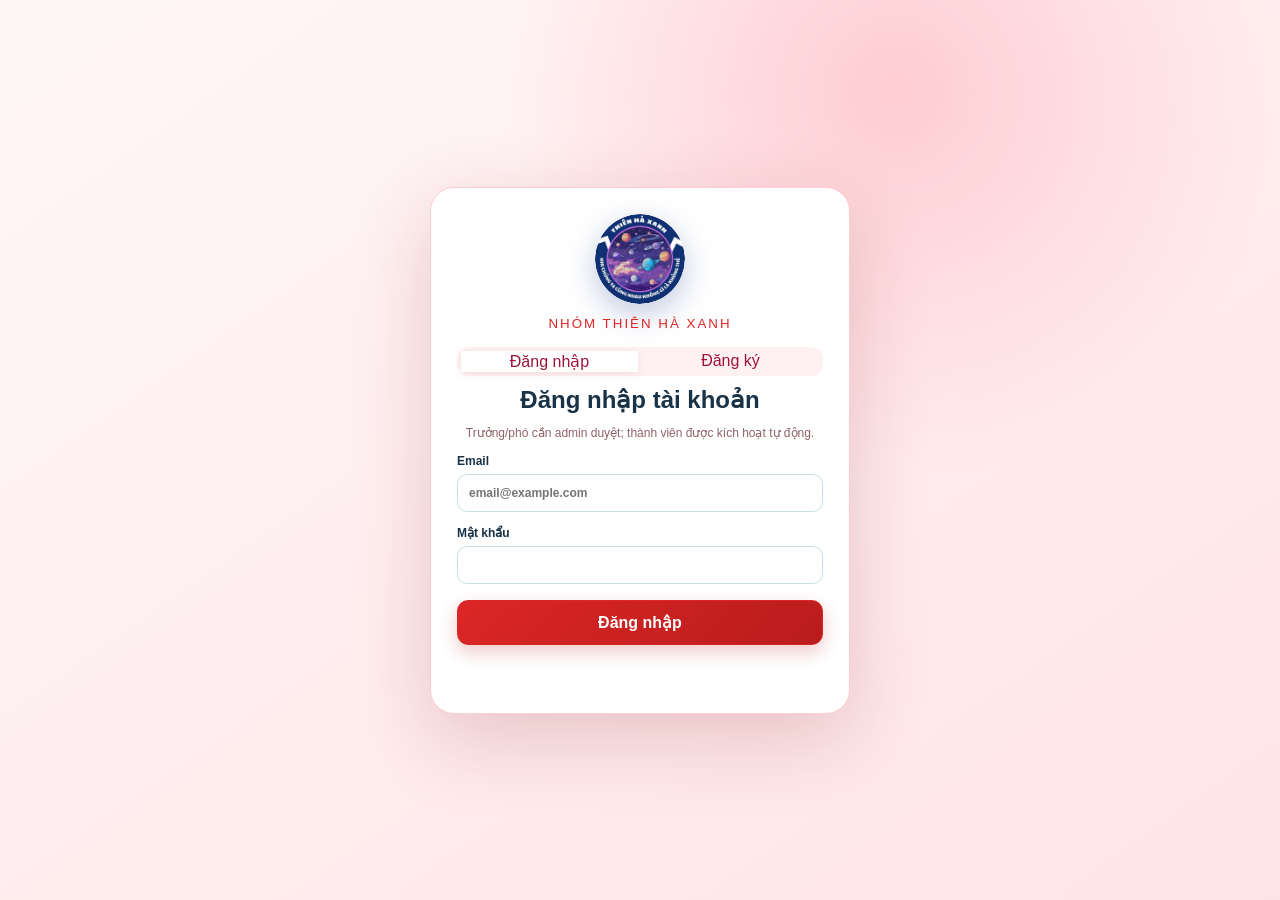
<file: index.html>
<!doctype html>
<html lang="vi">
<head>
<meta charset="UTF-8">
<meta name="viewport" content="width=device-width,initial-scale=1,maximum-scale=1,user-scalable=no,viewport-fit=cover">
<meta name="theme-color" content="#b91c1c">
<meta name="mobile-web-app-capable" content="yes">
<meta name="apple-mobile-web-app-capable" content="yes">
<title>Quản lý thành viên nhóm Thiên Hà Xanh</title>
<link rel="manifest" href="manifest.webmanifest">
<link rel="icon" type="image/png" href="thien-ha-xanh-logo.png">
<link rel="shortcut icon" type="image/png" href="thien-ha-xanh-logo.png">
<link rel="apple-touch-icon" href="thien-ha-xanh-logo.png">
<link rel="stylesheet" href="style.css">
<link rel="stylesheet" href="blood-theme.css">
<link rel="stylesheet" href="photo.css">
<link rel="stylesheet" href="auth.css">
<link rel="stylesheet" href="name-highlight.css">
<link rel="stylesheet" href="community.css">
<link rel="stylesheet" href="mobile-notice.css">
<link rel="stylesheet" href="manager-invite.css">
<link rel="stylesheet" href="card-slogan.css">
<link rel="stylesheet" href="app-logo.css">
<link rel="stylesheet" href="association-stat.css">
<link rel="stylesheet" href="final-layout-fixes.css">
<link rel="stylesheet" href="duty-schedule.css">
<link rel="stylesheet" href="mobile-duty.css">
<link rel="stylesheet" href="push-notifications.css">
<script src="https://cdn.onesignal.com/sdks/web/v16/OneSignalSDK.page.js" defer></script>
</head>
<body>
<main class="app">
<header>
<div class="logo"><img src="thien-ha-xanh-logo.png" alt="Logo Thiên Hà Xanh"></div>
<div class="title">
<small>KHI CHÚNG TA CÙNG NHAU KHÔNG GÌ LÀ KHÔNG THỂ</small>
<h1>QUẢN LÝ THÀNH VIÊN<br>
<span>NHÓM THIÊN HÀ XANH</span>
</h1>
</div>
<div class="head-actions">
<span id="accountInfo" class="account-info">
</span>
<button id="dutyButton" class="light">📅 Đăng ký lịch trực</button>
<button id="notificationButton" class="light">🔔 Thông báo <b id="notificationBadge">0</b></button>
<button id="adminButton" class="light" hidden>✓ Duyệt tài khoản</button>
<button id="signOutButton" class="light">Đăng xuất</button>
<button id="exportButton" class="light">⇩ Xuất danh sách</button>
<button id="fullscreen" class="square">⛶</button>
</div>
</header>
<section class="stats">
<article>
<span>👥</span>
<div>
<small>TỔNG THÀNH VIÊN</small>
<b id="total">0</b>
</div>
</article>
<article>
<span>🩸</span>
<div>
<small>TÌNH NGUYỆN VIÊN</small>
<b id="volunteerCount">0</b>
</div>
</article>
<article>
<span>♥</span>
<div>
<small>HỘI VIÊN</small>
<b id="associationCount">0</b>
</div>
</article>
<article class="leader-stat">
<span>★</span>
<div>
<small>NHÓM TRƯỞNG</small>
<b id="leaderName">Chưa có</b>
</div>
</article>
<article class="leader-stat">
<span>◆</span>
<div>
<small>NHÓM PHÓ</small>
<b id="deputyName">Chưa có</b>
</div>
</article>
</section>
<section class="toolbar">
<div class="search">
<span>⌕</span>
<input id="searchInput" type="search" placeholder="Tìm theo tên, mã sinh viên, lớp, khoa hoặc số điện thoại...">
</div>
<select id="membershipFilter">
<option value="all">Tất cả đối tượng</option>
<option value="volunteer">Tình nguyện viên</option>
<option value="association">Hội viên</option>
</select>
<select id="roleFilter">
<option value="all">Tất cả vai trò</option>
<option value="leader">Nhóm trưởng</option>
<option value="deputy">Nhóm phó</option>
<option value="member">Thành viên</option>
</select>
<button id="addButton" class="primary">＋ Thêm thành viên</button>
</section>
<section class="content">
<aside>
<h2>CƠ CẤU NHÓM</h2>
<button class="filter active" data-role="all">
<span>✦</span>
<div>Tất cả<b id="allBadge">0</b>
</div>
</button>
<button class="filter" data-role="leader">
<span>★</span>
<div>Nhóm trưởng<b id="leaderBadge">0</b>
</div>
</button>
<button class="filter" data-role="deputy">
<span>◆</span>
<div>Nhóm phó<b id="deputyBadge">0</b>
</div>
</button>
<button class="filter" data-role="member">
<span>●</span>
<div>Thành viên<b id="memberBadge">0</b>
</div>
</button>
<p>Dữ liệu được lưu riêng trên thiết bị này.</p>
</aside>
<section class="members">
<div class="section-head">
<div>
<h2>DANH SÁCH THÀNH VIÊN</h2>
<p id="resultInfo">0 người</p>
</div>
<div class="view-buttons">
<button class="active" data-view="cards">▦</button>
<button data-view="table">☷</button>
</div>
</div>
<div id="memberList" class="member-grid">
</div>
</section>
</section>
<button id="mobileAdd" class="fab">＋</button>
<button id="mobileDutyButton" class="mobile-duty" type="button">📅 <span>Lịch trực</span></button>
</main>
<dialog id="memberDialog">
<form id="memberForm">
<div class="dialog-head">
<div>
<small>THIÊN HÀ XANH · KHI CHÚNG TA CÙNG NHAU KHÔNG GÌ LÀ KHÔNG THỂ</small>
<h2 id="formTitle">Thêm thành viên</h2>
</div>
<button type="button" data-close>×</button>
</div>
<input id="editId" type="hidden">
<div class="photo-editor">
<div id="photoPreview" class="photo-preview">
<span>📷</span>
<small>Chưa có ảnh</small>
</div>
<div>
<label class="photo-button" for="photoInput">Chọn ảnh thành viên</label>
<input id="photoInput" type="file" accept="image/jpeg,image/png,image/webp" hidden>
<button id="removePhoto" type="button" class="remove-photo">Xóa ảnh</button>
<p>Ảnh được tự động nén trước khi lưu.</p>
</div>
</div>
<label>Họ và tên<input id="fullName" required maxlength="60" placeholder="Nguyễn Văn A">
</label>
<label>Mã sinh viên<input id="studentId" required maxlength="30" placeholder="VD: 23123456">
</label>
<div class="two">
<label>Vai trò<select id="role" required>
<option value="member">Thành viên</option>
<option value="deputy">Nhóm phó</option>
<option value="leader">Nhóm trưởng</option>
</select>
</label>
<label>Đối tượng<select id="membership" required>
<option value="volunteer">Tình nguyện viên</option>
<option value="association">Hội viên</option>
</select>
</label>
</div>
<div class="two">
<label>Lớp<input id="className" required maxlength="30" placeholder="CNTT K24A">
</label>
<label>Khoa<input id="faculty" required maxlength="60" placeholder="Công nghệ thông tin">
</label>
</div>
<label>Số điện thoại<input id="phone" required type="tel" inputmode="tel" maxlength="15" placeholder="0901 234 567" pattern="[0-9 +.-]{9,15}">
</label>
<div class="dialog-actions">
<button type="button" class="light" data-close>Hủy</button>
<button class="primary" type="submit">Lưu thành viên</button>
</div>
</form>
</dialog>
<div id="loginScreen" class="login-screen">
<div class="login-card">
<div class="login-heart"><img src="thien-ha-xanh-logo.png" alt="Logo Thiên Hà Xanh"></div>
<small>NHÓM THIÊN HÀ XANH</small>
<div class="auth-tabs">
<button id="showLogin" class="active" type="button">Đăng nhập</button>
<button id="showRegister" type="button">Đăng ký</button>
</div>
<form id="loginForm">
<h2>Đăng nhập tài khoản</h2>
<p>Trưởng/phó cần admin duyệt; thành viên được kích hoạt tự động.</p>
<label>Email<input id="loginEmail" type="email" required autocomplete="username" placeholder="email@example.com">
</label>
<label>Mật khẩu<input id="loginPassword" type="password" required minlength="6" autocomplete="current-password">
</label>
<button class="primary" type="submit">Đăng nhập</button>
</form>
<form id="registerForm" hidden>
<h2>Đăng ký tài khoản</h2>
<p>Thành viên dùng ngay; tài khoản trưởng/phó cần admin phê duyệt.</p>
<label>Họ và tên<input id="registerName" required maxlength="60" autocomplete="name">
</label>
<label>Email<input id="registerEmail" type="email" required autocomplete="email">
</label>
<label>Mật khẩu<input id="registerPassword" type="password" required minlength="6" autocomplete="new-password">
</label>
<label>Vai trò đăng ký<select id="registerRole">
<option value="leader">Nhóm trưởng</option>
<option value="deputy">Nhóm phó</option>
<option value="member">Thành viên</option>
</select>
</label>
<div id="memberRegistrationFields" hidden>
<label>Mã liên kết do trưởng/phó cung cấp (nếu có)<input id="registerInviteCode" maxlength="12" placeholder="VD: A1B2C3D4">
</label>
<label>Mã sinh viên<input id="registerStudentId" maxlength="30" placeholder="VD: 23123456">
</label>
<div class="two">
<label>Lớp<input id="registerClass" maxlength="30" placeholder="CNTT K24A">
</label>
<label>Khoa<input id="registerFaculty" maxlength="60" placeholder="Công nghệ thông tin">
</label>
</div>
<label>Số điện thoại<input id="registerPhone" type="tel" maxlength="15" pattern="[0-9 +.-]{9,15}" placeholder="0901 234 567">
</label>
</div>
<button class="primary" type="submit">Gửi đăng ký</button>
</form>
<p id="loginMessage" class="login-message">
</p>
</div>
</div>
<dialog id="adminDialog" class="admin-dialog">
<div class="dialog-head">
<div>
<small>QUẢN TRỊ HỆ THỐNG</small>
<h2>Duyệt tài khoản</h2>
</div>
<button id="closeAdmin" type="button">×</button>
</div>
<p>Chỉ tài khoản đã duyệt mới có thể xem và sửa dữ liệu nhóm.</p>
<section class="manager-invites"><h3>Tạo link mời quản lý</h3><p>Link dùng một lần và có hiệu lực trong 7 ngày.</p><div><button id="createLeaderInvite" class="primary" type="button">＋ Mời nhóm trưởng</button><button id="createDeputyInvite" class="primary" type="button">＋ Mời nhóm phó</button></div><label>Link vừa tạo<input id="managerInviteLink" readonly placeholder="Link sẽ xuất hiện tại đây"></label><button id="copyManagerInvite" type="button">Sao chép link</button></section>
<div id="accountList" class="account-list">
</div>
</dialog>
<dialog id="notificationDialog" class="notification-dialog">
<div class="notification-wrap">
<div class="dialog-head"><div><small>THIÊN HÀ XANH</small><h2>Thông báo hoạt động</h2></div><button id="closeNotifications" type="button">×</button></div>
<section class="push-permission"><div><b>Thông báo trực tiếp về điện thoại</b><small id="pushStatus">Chưa bật trên thiết bị này</small></div><button id="enablePushButton" class="primary" type="button">🔔 Bật thông báo</button></section>
<form id="notificationForm" hidden>
<div class="two"><label>Loại thông báo<select id="noticeType"><option value="hospital_shift">Trực viện</option><option value="donation_site">Trực điểm hiến máu</option><option value="general">Thông báo chung</option></select></label><label>Thời gian<input id="noticeTime" type="datetime-local"></label></div>
<label>Tiêu đề<input id="noticeTitle" required maxlength="100"></label>
<label>Địa điểm<input id="noticeLocation" maxlength="120"></label>
<label>Nội dung<textarea id="noticeContent" required maxlength="1000" rows="3"></textarea></label>
<button class="primary" type="submit">Đăng thông báo</button>
</form>
<div id="notificationList" class="notification-list"></div>
</div>
</dialog>
<dialog id="dutyDialog" class="duty-dialog">
<div class="duty-wrap">
<div class="dialog-head"><div><small>THIÊN HÀ XANH</small><h2>Đăng ký lịch trực</h2></div><button id="closeDuty" type="button">×</button></div>
<form id="dutyForm" hidden>
<h3>Tạo lịch mới</h3>
<div class="two"><label>Loại lịch<select id="dutyType" required><option value="hospital">Trực viện</option><option value="donation_site">Trực điểm hiến máu</option></select></label><label>Thời gian bắt đầu<input id="dutyStart" type="datetime-local" required></label></div>
<div class="two"><label>Thời gian kết thúc<input id="dutyEnd" type="datetime-local" required></label><label>Số người tối đa<input id="dutyCapacity" type="number" min="1" max="200" value="10" required></label></div>
<label>Địa điểm<input id="dutyLocation" maxlength="150" required placeholder="Tên bệnh viện hoặc điểm hiến máu"></label>
<label>Ghi chú<textarea id="dutyNote" maxlength="500" rows="2" placeholder="Yêu cầu hoặc thông tin cần lưu ý"></textarea></label>
<button class="primary" type="submit">＋ Tạo lịch trực</button>
</form>
<p id="dutyMessage" class="duty-message"></p>
<div id="dutyList" class="duty-list"></div>
</div>
</dialog>
<div id="toast" class="toast">
</div>
<script src="supabase-config.js">
</script>
<script src="push-config.js">
</script>
<script src="cloud-auth.js">
</script>
<script src="association-stat.js">
</script>
<script src="duty-schedule.js">
</script>
<script src="push-notifications-v2.js">
</script>
</body>
</html>
</file>
<file: style.css>
:root{font-family:Inter,"Segoe UI",sans-serif;color:#183247;background:#eaf5f8;--navy:#063b5c;--blue:#075985;--sky:#0ea5c6;--cyan:#67e8f9;--pale:#ecfeff;--line:#c8e3ea}*{box-sizing:border-box}html,body{margin:0;min-height:100%;overscroll-behavior:none}body{background:radial-gradient(circle at 80% 0,#c9f4f7,transparent 35%),linear-gradient(145deg,#eefafd,#e7f1f7);padding-bottom:80px}.app{width:min(1200px,100%);margin:auto;padding:24px}header{display:flex;align-items:center;gap:14px;padding:18px 22px;border-radius:22px;background:linear-gradient(120deg,var(--navy),#087b9d);color:#fff;box-shadow:0 12px 35px #07598533}.logo{display:grid;place-items:center;width:58px;height:58px;border-radius:18px;background:#ffffff18;border:1px solid #ffffff40;font-size:35px;color:var(--cyan)}.title{flex:1}.title small{font-size:10px;letter-spacing:.25em;color:#b9eaf0}.title h1{margin:3px 0 0;font-size:clamp(17px,3vw,25px);line-height:1.2}.title h1 span{color:#7eeafa}.head-actions{display:flex;gap:8px}button{cursor:pointer;font:inherit}.light,.primary,.square{border:1px solid #b8dbe3;border-radius:11px;padding:10px 14px;background:#fff;color:var(--blue);font-weight:700}.primary{background:var(--sky);color:#fff;border-color:var(--sky);box-shadow:0 6px 15px #0ea5c633}.square{width:42px;padding:9px}.stats{display:grid;grid-template-columns:repeat(4,1fr);gap:12px;margin-top:16px}.stats article{display:flex;align-items:center;gap:12px;padding:17px;background:#fff;border:1px solid var(--line);border-radius:17px}.stats article>span{display:grid;place-items:center;width:42px;height:42px;border-radius:13px;background:var(--pale);font-size:21px}.stats small{display:block;font-size:9px;letter-spacing:.08em;color:#718c99}.stats b{display:block;margin-top:4px;font-size:22px;color:var(--navy)}.leader-stat b{font-size:14px}.toolbar{display:grid;grid-template-columns:1fr auto auto;gap:10px;margin-top:16px}.search{display:flex;align-items:center;gap:8px;padding:0 13px;background:#fff;border:1px solid var(--line);border-radius:12px}.search span{font-size:23px;color:#76909a}.search input{width:100%;padding:12px 0;border:0;outline:0;font:inherit}.toolbar select{padding:0 12px;border:1px solid var(--line);border-radius:12px;background:#fff;color:#264858}.content{display:grid;grid-template-columns:220px 1fr;gap:14px;margin-top:16px}aside,.members{padding:18px;background:#fff;border:1px solid var(--line);border-radius:18px}aside h2,.section-head h2{margin:0 0 12px;font-size:12px;letter-spacing:.12em;color:#567583}.filter{display:flex;align-items:center;gap:10px;width:100%;border:0;border-radius:11px;padding:10px;background:transparent;color:#466471;text-align:left}.filter:hover,.filter.active{background:#e1f7fa;color:var(--blue)}.filter>span{width:25px;text-align:center}.filter div{display:flex;justify-content:space-between;flex:1}.filter b{display:grid;place-items:center;min-width:23px;height:21px;border-radius:10px;background:#fff;font-size:11px}aside p{margin-top:25px;padding:12px;background:#f2fafb;border-radius:10px;color:#718c99;font-size:11px;line-height:1.5}.section-head{display:flex;justify-content:space-between;align-items:center}.section-head h2{margin:0}.section-head p{margin:4px 0;color:#7895a0;font-size:12px}.view-buttons{display:flex}.view-buttons button{border:1px solid var(--line);padding:7px 10px;background:#fff;color:#678691}.view-buttons button:first-child{border-radius:8px 0 0 8px}.view-buttons button:last-child{border-radius:0 8px 8px 0}.view-buttons button.active{background:var(--blue);color:#fff}.member-grid{display:grid;grid-template-columns:repeat(3,1fr);gap:12px;margin-top:14px}.member-card{position:relative;padding:16px;border:1px solid #d4e8ed;border-radius:15px;background:linear-gradient(145deg,#fff,#f6fcfd)}.member-card.leader{border-top:4px solid #f0b429}.member-card.deputy{border-top:4px solid var(--sky)}.person{display:flex;align-items:center;gap:10px}.avatar{display:grid;place-items:center;width:45px;height:45px;border-radius:14px;background:linear-gradient(145deg,var(--blue),var(--sky));color:#fff;font-weight:800;font-size:17px}.person h3{margin:0;font-size:14px}.role{display:inline-block;margin-top:4px;padding:3px 7px;border-radius:9px;background:#e6f7f9;color:#087b9d;font-size:9px;font-weight:800}.leader .role{background:#fff4ce;color:#9c6b00}.info{display:grid;gap:7px;margin-top:14px;font-size:11px;color:#55727e}.info span{display:grid;grid-template-columns:22px 1fr}.phone{color:var(--blue);font-weight:700;text-decoration:none}.card-actions{display:flex;justify-content:flex-end;gap:3px;margin-top:11px;border-top:1px solid #e5eff1;padding-top:8px}.card-actions button{border:0;background:transparent;color:#66838d;padding:5px}.empty{grid-column:1/-1;text-align:center;padding:60px 20px;color:#7895a0}.member-grid.table-view{display:block}.table-view .member-card{display:grid;grid-template-columns:1.3fr .8fr 1fr 1fr auto;align-items:center;border-radius:0;border-width:0 0 1px;padding:11px}.table-view .person{min-width:0}.table-view .info{display:contents}.table-view .info span{display:block}.table-view .info span:first-child{display:none}.table-view .card-actions{border:0;margin:0;padding:0}.fab{display:none;position:fixed;right:18px;bottom:18px;width:56px;height:56px;border:0;border-radius:50%;background:var(--sky);color:#fff;font-size:28px;box-shadow:0 8px 25px #087b9d66}dialog{width:min(520px,calc(100% - 24px));border:0;border-radius:20px;padding:0;box-shadow:0 20px 80px #063b5c66}dialog::backdrop{background:#05304a99;backdrop-filter:blur(3px)}dialog form{padding:23px}.dialog-head{display:flex;justify-content:space-between;align-items:start}.dialog-head small{color:var(--sky);letter-spacing:.15em}.dialog-head h2{margin:4px 0}.dialog-head button{border:0;background:#edf7f9;border-radius:50%;width:35px;height:35px;font-size:22px}label{display:block;margin-top:14px;font-size:12px;font-weight:700}label input,label select{display:block;width:100%;margin-top:6px;padding:11px;border:1px solid #c8dfe5;border-radius:10px;font:inherit}.two{display:grid;grid-template-columns:1fr 1fr;gap:10px}.dialog-actions{display:flex;justify-content:flex-end;gap:8px;margin-top:22px}.toast{position:fixed;left:50%;bottom:25px;transform:translate(-50%,100px);padding:11px 18px;border-radius:12px;background:var(--navy);color:#fff;transition:.3s;z-index:4}.toast.show{transform:translate(-50%,0)}@media(max-width:900px){.stats{grid-template-columns:repeat(2,1fr)}.member-grid{grid-template-columns:repeat(2,1fr)}}@media(max-width:650px){body{padding-bottom:90px}.app{padding:10px}header{padding:13px}.logo{width:44px;height:44px}.title h1{font-size:15px}.head-actions .light{display:none}.toolbar{grid-template-columns:1fr auto}.toolbar .primary{display:none}.toolbar select{max-width:135px}.content{display:block}aside{display:none}.members{margin-top:10px;padding:13px}.member-grid{grid-template-columns:1fr}.fab{display:block}.stats article{padding:12px}.stats b{font-size:18px}.table-view .member-card{display:block}.table-view .info{display:grid}.table-view .info span:first-child{display:grid}.two{grid-template-columns:1fr}.leader-stat b{font-size:12px}}
</file>
<file: blood-theme.css>
:root{--navy:#7f1d1d;--blue:#b91c1c;--sky:#dc2626;--cyan:#fecaca;--pale:#fff1f2;--line:#fecdd3}body{background:radial-gradient(circle at 85% 0,#ffe4e6,transparent 36%),radial-gradient(circle at 0 70%,#fee2e2,transparent 30%),linear-gradient(145deg,#fff7f7,#fff1f2)}header{background:linear-gradient(120deg,#7f1d1d,#dc2626);box-shadow:0 14px 36px #991b1b38}.logo{border-radius:50%;color:#fff;font-size:30px;animation:pulse 2s ease-in-out infinite}.title h1 span{color:#ffe4e6}.stats article{transition:transform .2s,box-shadow .2s}.stats article:hover{transform:translateY(-2px);box-shadow:0 10px 25px #991b1b15}.stats article>span{background:#fff1f2}.primary,.fab{background:linear-gradient(135deg,#dc2626,#b91c1c);border-color:#dc2626;box-shadow:0 7px 18px #b91c1c3d}.filter:hover,.filter.active{background:#fff1f2;color:#b91c1c}.member-card{box-shadow:0 5px 18px #991b1b0a}.member-card.leader{border-top-color:#f59e0b}.member-card.deputy{border-top-color:#e11d48}.avatar{background:linear-gradient(145deg,#991b1b,#ef4444)}.role{background:#fff1f2;color:#b91c1c}.membership{display:inline-flex;align-items:center;margin-top:8px;padding:5px 9px;border-radius:10px;background:#fef2f2;color:#b91c1c;font-size:10px;font-weight:800}.membership.association{background:#fff7ed;color:#c2410c}.phone{color:#b91c1c}.toast{background:#7f1d1d}dialog::backdrop{background:#450a0a99}.dialog-head small{color:#dc2626}@keyframes pulse{50%{box-shadow:0 0 0 8px #ffffff14}}@media(max-width:650px){.toolbar{grid-template-columns:1fr 1fr}.toolbar .search{grid-column:1/-1}.stats{gap:8px}.stats article{padding:10px}.stats article>span{width:35px;height:35px}.leader-stat b{max-width:100px;white-space:nowrap;overflow:hidden;text-overflow:ellipsis}}
</file>
<file: photo.css>
.member-cover{height:105px;margin:-16px -16px 14px;border-radius:14px 14px 4px 4px;background:linear-gradient(135deg,#7f1d1d,#ef4444);background-size:cover;background-position:center;position:relative;overflow:hidden}.member-cover::after{content:"";position:absolute;inset:0;background:linear-gradient(transparent 35%,#450a0a99)}.member-cover.empty::before{content:"♥  TRAO GIỌT MÁU · GỬI YÊU THƯƠNG";position:absolute;inset:0;display:grid;place-items:center;color:#fff;font-size:10px;font-weight:800;letter-spacing:.08em}.member-card:has(.member-cover) .avatar{margin-top:-30px;position:relative;z-index:1;border:3px solid #fff}.photo-editor{display:grid;grid-template-columns:150px 1fr;gap:15px;align-items:center;margin:17px 0;padding:12px;border-radius:14px;background:#fff1f2}.photo-preview{height:95px;display:grid;place-content:center;text-align:center;border:2px dashed #fda4af;border-radius:11px;background:#fff;background-size:cover;background-position:center;color:#be123c}.photo-preview.has-photo span,.photo-preview.has-photo small{display:none}.photo-preview small{display:block;font-size:10px;margin-top:4px}.photo-button{display:inline-block;margin:0;padding:9px 12px;border-radius:9px;background:#b91c1c;color:#fff;font-size:11px;cursor:pointer}.remove-photo{display:block;margin-top:7px;border:0;background:transparent;color:#be123c;font-size:11px;text-decoration:underline}.photo-editor p{margin:7px 0 0;font-size:10px;color:#8f6268}.table-view .member-cover{display:none}.table-view .member-card:has(.member-cover) .avatar{margin-top:0;border:0}@media(max-width:500px){.photo-editor{grid-template-columns:1fr}.photo-preview{height:120px}}
</file>
<file: auth.css>
.app{visibility:hidden}.app.ready{visibility:visible}.login-screen{position:fixed;inset:0;display:grid;place-items:center;padding:18px;background:radial-gradient(circle at 70% 10%,#fecdd3,transparent 32%),linear-gradient(145deg,#fff7f7,#ffe4e6);z-index:20;overflow:auto}.login-screen.hidden{display:none}.login-card{width:min(420px,100%);padding:26px;border:1px solid #fecdd3;border-radius:24px;background:#fff;box-shadow:0 25px 80px #7f1d1d30;text-align:center}.login-heart{display:grid;place-items:center;width:58px;height:58px;margin:auto;border-radius:50%;background:linear-gradient(145deg,#991b1b,#ef4444);color:#fff;font-size:30px;box-shadow:0 10px 25px #b91c1c44}.login-card>small{display:block;margin-top:12px;color:#dc2626;letter-spacing:.15em}.login-card h2{margin:10px 0 4px;font-size:24px}.login-card p{color:#8f6268;font-size:12px}.login-card label{text-align:left}.login-card input,.login-card select{background:#fff}.login-card .primary{width:100%;margin-top:16px;padding:12px}.auth-tabs{display:grid;grid-template-columns:1fr 1fr;gap:4px;margin:16px 0 8px;padding:4px;border-radius:12px;background:#fff1f2}.auth-tabs button{border:0;background:transparent;color:#9f1239}.auth-tabs button.active{background:#fff;box-shadow:0 2px 8px #88133718}.login-message{min-height:18px;color:#b91c1c!important;font-weight:700}.login-message.success{color:#15803d!important}.account-info{max-width:160px;font-size:10px;text-align:right;color:#ffe4e6}.admin-dialog{width:min(720px,calc(100% - 24px));max-height:82vh;padding:24px;border:0;border-radius:22px}.admin-dialog::backdrop{background:#450a0a99;backdrop-filter:blur(4px)}.account-list{display:grid;gap:10px;margin-top:16px}.account-row{display:flex;align-items:center;justify-content:space-between;gap:12px;padding:14px;border:1px solid #fecdd3;border-radius:14px;background:#fff7f7}.account-row div:first-child{display:grid;gap:3px}.account-row small{color:#765}.account-row div:last-child{display:flex;gap:6px}.account-row button{padding:8px 10px}.account-row .approve{background:#15803d;color:#fff}.account-row .reject{color:#b91c1c}.status{width:max-content;padding:3px 8px;border-radius:99px;font-size:10px;font-weight:800;background:#fef3c7;color:#92400e}.status.approved{background:#dcfce7;color:#166534}.status.rejected,.status.locked{background:#fee2e2;color:#991b1b}@media(max-width:760px){.account-info{display:none}#signOutButton{font-size:0;padding:9px}#signOutButton::after{content:"↪";font-size:18px}#adminButton{font-size:0}#adminButton::after{content:"✓";font-size:17px}.account-row{align-items:flex-start;flex-direction:column}.admin-dialog{padding:16px}}
</file>
<file: name-highlight.css>
.leader-stat b{display:block;width:max-content;max-width:100%;margin-top:6px;padding:6px 11px;border:1px solid #fecdd3;border-radius:10px;background:linear-gradient(135deg,#fff1f2,#ffe4e6);color:#9f1239!important;font-size:18px!important;font-weight:900;line-height:1.25;box-shadow:0 4px 12px #9f12391a;overflow:hidden;text-overflow:ellipsis;white-space:nowrap}.title small{display:block;max-width:570px;font-weight:800;line-height:1.4}.account-info{display:flex;align-items:center;max-width:280px;padding:9px 13px;border:1px solid #ffffff42;border-radius:11px;background:#7f1d1d55;color:#fff;font-size:15px;font-weight:900;line-height:1.25;text-align:center;text-shadow:0 1px 2px #450a0a;box-shadow:inset 0 0 0 1px #ffffff0d}@media(max-width:650px){.leader-stat b{font-size:14px!important;padding:5px 8px}.title small{font-size:8px;letter-spacing:.12em}.account-info{display:none}}
</file>
<file: community.css>
#notificationButton{position:relative}#notificationBadge{display:grid;place-items:center;position:absolute;right:-5px;top:-7px;min-width:20px;height:20px;padding:0 5px;border-radius:99px;background:#fef08a;color:#991b1b;font-size:10px}.invite-code{display:block;width:max-content;margin-top:8px;padding:6px 9px;border:1px dashed #e11d48;border-radius:8px;background:#fff1f2;color:#9f1239;font-size:11px}.notification-dialog{width:min(720px,calc(100% - 24px));max-height:88vh}.notification-wrap{padding:22px}.notification-wrap form{margin:15px 0;padding:15px;border-radius:14px;background:#fff1f2}.notification-wrap textarea{display:block;width:100%;margin-top:6px;padding:11px;border:1px solid #c8dfe5;border-radius:10px;font:inherit;resize:vertical}.notification-list{display:grid;gap:10px;margin-top:16px}.notice{padding:15px;border:1px solid #fecdd3;border-left:5px solid #dc2626;border-radius:12px;background:#fff}.notice.hospital_shift{border-left-color:#2563eb}.notice.donation_site{border-left-color:#dc2626}.notice.general{border-left-color:#f59e0b}.notice>div{display:flex;justify-content:space-between;gap:10px;color:#b91c1c;font-size:11px;font-weight:800}.notice h3{margin:8px 0 5px}.notice p{white-space:pre-wrap;color:#654}.notice time{color:#765}.notice button{border:0;background:transparent;color:#b91c1c;text-decoration:underline}@media(max-width:760px){#notificationButton{font-size:0}#notificationButton::before{content:"🔔";font-size:17px}.notification-wrap{padding:15px}}
</file>
<file: mobile-notice.css>
@media(max-width:760px){#notificationButton{display:block!important;font-size:0;padding:9px}#notificationButton::before{content:"🔔";font-size:17px}}
</file>
<file: manager-invite.css>
.manager-invites{margin:15px 0;padding:15px;border:1px solid #fecdd3;border-radius:14px;background:#fff7f7}.manager-invites h3{margin:0;color:#991b1b}.manager-invites p{margin:5px 0 12px;color:#765;font-size:12px}.manager-invites>div{display:flex;gap:8px;flex-wrap:wrap}.manager-invites label{margin-top:12px}.manager-invites input{background:#fff}.manager-invites>button{margin-top:8px;padding:8px 12px}.invite-registration-note{margin:8px 0;padding:8px;border-radius:8px;background:#dcfce7;color:#166534!important;font-weight:800}
</file>
<file: card-slogan.css>
.member-cover.empty::before{content:"KHI CHÚNG TA CÙNG NHAU KHÔNG GÌ LÀ KHÔNG THỂ";padding:14px;text-align:center;line-height:1.5}
</file>
<file: app-logo.css>
.logo,.login-heart{padding:0!important;overflow:hidden;background:#fff!important;animation:none!important}.logo img,.login-heart img{display:block;width:100%;height:100%;object-fit:cover;border-radius:50%}.logo{width:74px;height:74px;flex:0 0 74px;box-shadow:0 5px 18px #450a0a55}.login-heart{width:90px;height:90px;box-shadow:0 10px 30px #1e3a8a44}@media(max-width:650px){.logo{width:54px;height:54px;flex-basis:54px}.login-heart{width:76px;height:76px}}
</file>
<file: association-stat.css>
.stats{grid-template-columns:minmax(145px,.85fr) minmax(125px,.68fr) minmax(105px,.58fr) minmax(220px,1.42fr) minmax(220px,1.42fr)}
.stats article{min-width:0;overflow:hidden}
.stats small{display:block;max-width:100%;padding:0;border:0;border-radius:0;background:transparent;color:#111827;font-size:10px;font-weight:900;line-height:1.3;letter-spacing:.045em;box-shadow:none}
.stats .leader-stat>div{flex:1;min-width:0;max-width:100%}
.stats .leader-stat b{display:block;width:auto;max-width:100%;box-sizing:border-box;white-space:normal;overflow-wrap:anywhere;word-break:break-word;text-overflow:clip;font-size:clamp(13px,1.35vw,18px)!important}
@media(max-width:1100px){.stats{grid-template-columns:repeat(3,minmax(0,1fr))}.stats .leader-stat{grid-column:span 1}.stats .leader-stat b{font-size:14px!important}}
@media(max-width:900px){.stats{grid-template-columns:repeat(2,minmax(0,1fr))}.stats .leader-stat{grid-column:span 1}.stats small{font-size:9px;padding:0;letter-spacing:.025em}}
html{max-width:100%;overflow-x:clip;overflow-y:scroll;overscroll-behavior-y:auto}
body{max-width:100%;overflow-x:clip;overflow-y:visible;overscroll-behavior-y:auto;touch-action:pan-y}
</file>
<file: final-layout-fixes.css>
html{
  height:auto!important;
  min-height:100%!important;
  overflow-x:hidden!important;
  overflow-y:scroll!important;
  overscroll-behavior:auto!important;
}
body{
  height:auto!important;
  min-height:100%!important;
  overflow:visible!important;
  overscroll-behavior:auto!important;
  touch-action:auto!important;
}
header .title{flex:0 0 390px;min-width:390px}
header .title>small{max-width:none;white-space:nowrap;font-size:9px;letter-spacing:.16em}
header .title h1{white-space:nowrap}
header .head-actions{flex:1;min-width:0;flex-wrap:wrap;justify-content:flex-end;align-items:center}
@media(max-width:1200px){header{flex-wrap:wrap}header .head-actions{flex-basis:100%;justify-content:flex-end}header .title{flex:1;min-width:360px}}
@media(max-width:650px){header .title{min-width:0;flex:1}header .title>small{white-space:normal;font-size:7px}header .title h1{white-space:normal}header .head-actions{display:flex!important;flex:0 0 auto;flex-basis:auto;flex-wrap:wrap;justify-content:flex-end}header #signOutButton{display:block!important;width:42px;min-width:42px;padding:9px!important;font-size:0!important}header #signOutButton::after{content:"↪";font-size:20px!important}header #signOutButton{order:90}}
.stats small{
  display:block!important;
  width:auto!important;
  max-width:100%!important;
  margin:0!important;
  padding:0!important;
  border:0!important;
  border-radius:0!important;
  background:none!important;
  box-shadow:none!important;
  color:#111!important;
  font-size:10px!important;
  font-weight:900!important;
  line-height:1.3!important;
  letter-spacing:.045em!important;
}
@media(max-width:900px){.stats small{font-size:9px!important;letter-spacing:.02em!important}}
</file>
<file: duty-schedule.css>
#dutyButton{white-space:nowrap}.duty-dialog{width:min(850px,calc(100% - 24px));max-height:90vh}.duty-wrap{padding:22px}.duty-wrap form{margin:15px 0;padding:16px;border-radius:14px;background:#fff1f2}.duty-wrap textarea{display:block;width:100%;margin-top:6px;padding:11px;border:1px solid #c8dfe5;border-radius:10px;font:inherit;resize:vertical}.duty-list{display:grid;gap:12px;margin-top:16px}.duty-card{padding:16px;border:1px solid #fecdd3;border-left:5px solid #dc2626;border-radius:14px;background:#fff}.duty-card.hospital{border-left-color:#2563eb}.duty-card header{display:flex;align-items:flex-start;padding:0;border-radius:0;background:none;color:#183247;box-shadow:none}.duty-card header div{flex:1}.duty-card h3{margin:0 0 5px}.duty-card time,.duty-card .place{display:block;margin-top:4px;color:#654;font-size:12px}.duty-card .capacity{font-weight:900;color:#991b1b}.duty-card .registrants{display:flex;flex-wrap:wrap;gap:6px;margin:12px 0}.duty-card .registrants span{padding:5px 8px;border-radius:99px;background:#fff1f2;color:#881337;font-size:11px;font-weight:700}.duty-actions{display:flex;gap:8px;align-items:center}.duty-actions button{padding:8px 11px;border:1px solid #fecdd3;border-radius:9px;background:#fff;color:#b91c1c;font-weight:800}.duty-actions .register{background:#dc2626;color:#fff}.duty-actions .cancel{background:#fff7ed;color:#c2410c}.duty-message{min-height:18px;color:#b91c1c;font-size:12px;font-weight:700}@media(max-width:760px){#dutyButton{font-size:0;padding:9px}#dutyButton::before{content:"📅";font-size:17px}.duty-wrap{padding:14px}.duty-card header{display:block}.duty-actions{flex-wrap:wrap}}
</file>
<file: mobile-duty.css>
.mobile-duty{display:none}
@media(max-width:760px){
  #dutyButton{display:flex!important;align-items:center;justify-content:center;font-size:0!important;padding:9px!important}
  #dutyButton::before{content:"📅";font-size:17px}
  .mobile-duty{display:flex;align-items:center;gap:6px;position:fixed;left:14px;bottom:18px;z-index:12;padding:11px 15px;border:0;border-radius:99px;background:linear-gradient(135deg,#dc2626,#991b1b);color:#fff;font-size:13px;font-weight:900;box-shadow:0 8px 25px #7f1d1d66}
  .duty-dialog{width:calc(100% - 16px);max-height:92dvh}
  .duty-wrap .two{grid-template-columns:1fr}
}
</file>
<file: push-notifications.css>
.push-permission{display:flex;align-items:center;justify-content:space-between;gap:12px;margin:14px 0;padding:13px;border:1px solid #fecdd3;border-radius:13px;background:#fff7f7}.push-permission div{display:grid;gap:4px}.push-permission small{color:#765;font-size:11px}.push-permission small.enabled{color:#15803d;font-weight:800}@media(max-width:600px){.push-permission{align-items:stretch;flex-direction:column}.push-permission button{width:100%}}
</file>
